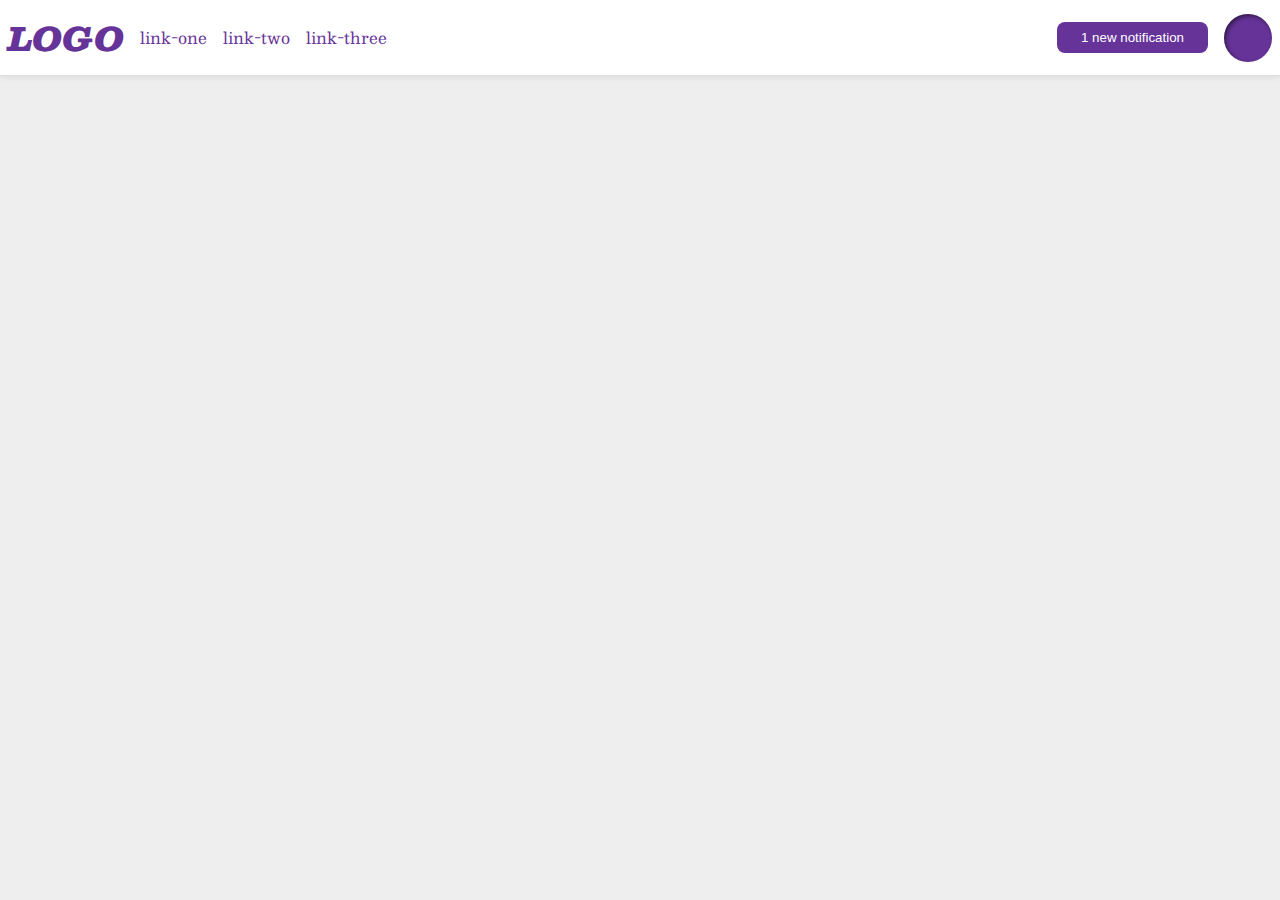
<file: foundations/flex/03-flex-header-2/index.html>
<!DOCTYPE html>
<html lang="en">
  <head>
    <meta charset="UTF-8">
    <meta http-equiv="X-UA-Compatible" content="IE=edge">
    <meta name="viewport" content="width=device-width, initial-scale=1.0">
    <title>Flex Header 2</title>
    <link rel="stylesheet" href="style.css">
  </head>
  <body>
    <div class="header">
      <div class="left-side">
        <div class="logo">
          LOGO
        </div>
        <ul class="links">
          <li><a href="https://google.com">link-one</a></li>
          <li><a href="https://google.com">link-two</a></li>
          <li><a href="https://google.com">link-three</a></li>
        </ul>
      </div>
      <div class="right-side">
        <button class="notifications">
          1 new notification
        </button>
        <div class="profile-image"></div>
      </div>
    </div>
  </body>
</html>
</file>
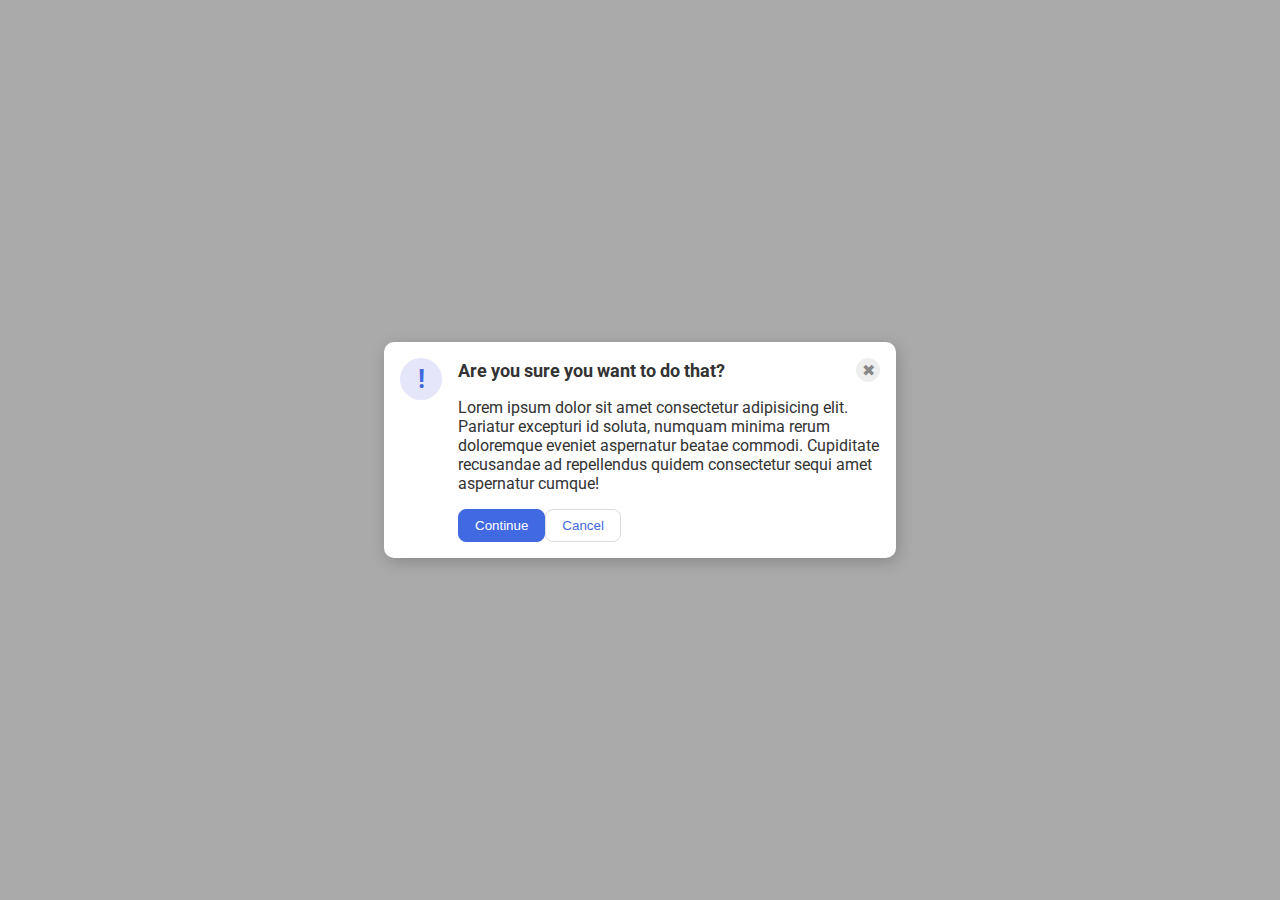
<file: foundations/flex/05-flex-modal/index.html>
<!DOCTYPE html>
<html lang="en">
  <head>
    <meta charset="UTF-8">
    <meta http-equiv="X-UA-Compatible" content="IE=edge">
    <meta name="viewport" content="width=device-width, initial-scale=1.0">
    <link rel="stylesheet" href="style.css">
    <title>Modal</title>
  </head>
  <body>
    <div class="modal">
      <div class="icon">!</div>
      <div class="flex-container">
        <div class="header-container">
          <div class="header">Are you sure you want to do that?</div>
          <button class="close-button">✖</button>
        </div>
        <div class="text">Lorem ipsum dolor sit amet consectetur adipisicing elit. Pariatur excepturi id soluta, numquam minima rerum doloremque eveniet aspernatur beatae commodi. Cupiditate recusandae ad repellendus quidem consectetur sequi amet aspernatur cumque!</div>
        <div class="button-container">
          <button class="continue">Continue</button>
          <button class="cancel">Cancel</button>
        </div>
      </div>
  </body>
</html>
</file>
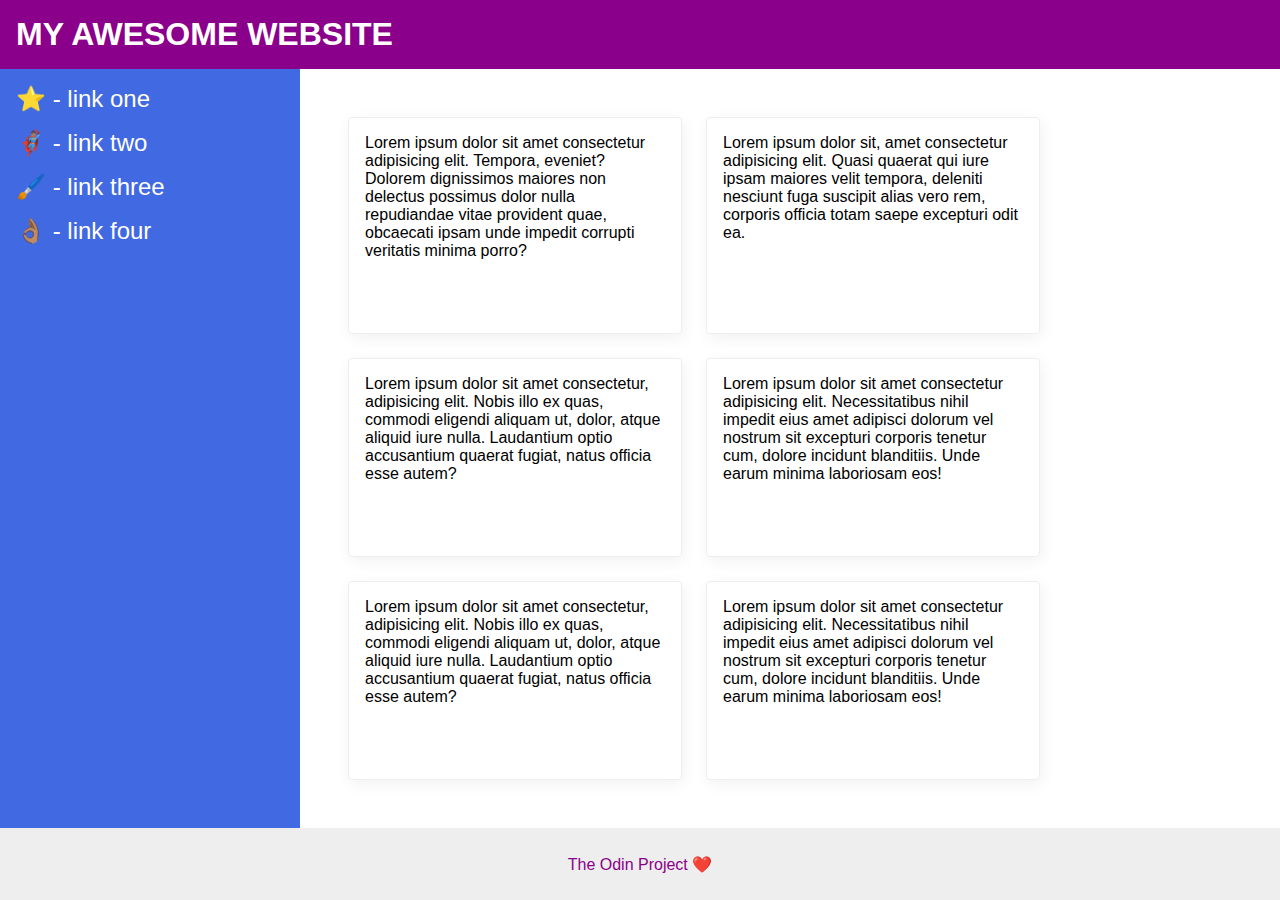
<file: foundations/flex/07-flex-layout-2/index.html>
<!DOCTYPE html>
<html lang="en">
  <head>
    <meta charset="UTF-8">
    <meta http-equiv="X-UA-Compatible" content="IE=edge">
    <meta name="viewport" content="width=device-width, initial-scale=1.0">
    <title>The Holy Grail</title>
    <link rel="stylesheet" href="style.css">
  </head>
  <body>
    <div class="header">
      MY AWESOME WEBSITE
    </div>
    <div class="content">
      <div class="sidebar">
        <ul>
          <li><a href="#">⭐ - link one</a></li>
          <li><a href="#">🦸🏽‍♂️ - link two</a></li>
          <li><a href="#">🖌️ - link three</a></li>
          <li><a href="#">👌🏽 - link four</a></li>
        </ul>
      </div>
      <div class="card-bar">
        <div class="card">Lorem ipsum dolor sit amet consectetur adipisicing elit. Tempora, eveniet? Dolorem dignissimos maiores non delectus possimus dolor nulla repudiandae vitae provident quae, obcaecati ipsam unde impedit corrupti veritatis minima porro?</div>
        <div class="card">Lorem ipsum dolor sit, amet consectetur adipisicing elit. Quasi quaerat qui iure ipsam maiores velit tempora, deleniti nesciunt fuga suscipit alias vero rem, corporis officia totam saepe excepturi odit ea.</div>
        <div class="card">Lorem ipsum dolor sit amet consectetur, adipisicing elit. Nobis illo ex quas, commodi eligendi aliquam ut, dolor, atque aliquid iure nulla. Laudantium optio accusantium quaerat fugiat, natus officia esse autem?</div>
        <div class="card">Lorem ipsum dolor sit amet consectetur adipisicing elit. Necessitatibus nihil impedit eius amet adipisci dolorum vel nostrum sit excepturi corporis tenetur cum, dolore incidunt blanditiis. Unde earum minima laboriosam eos!</div>
        <div class="card">Lorem ipsum dolor sit amet consectetur, adipisicing elit. Nobis illo ex quas, commodi eligendi aliquam ut, dolor, atque aliquid iure nulla. Laudantium optio accusantium quaerat fugiat, natus officia esse autem?</div>
        <div class="card">Lorem ipsum dolor sit amet consectetur adipisicing elit. Necessitatibus nihil impedit eius amet adipisci dolorum vel nostrum sit excepturi corporis tenetur cum, dolore incidunt blanditiis. Unde earum minima laboriosam eos!</div>
      </div>
    </div>
    <div class="footer">
      The Odin Project ❤️
    </div>
  </body>
</html>
</file>
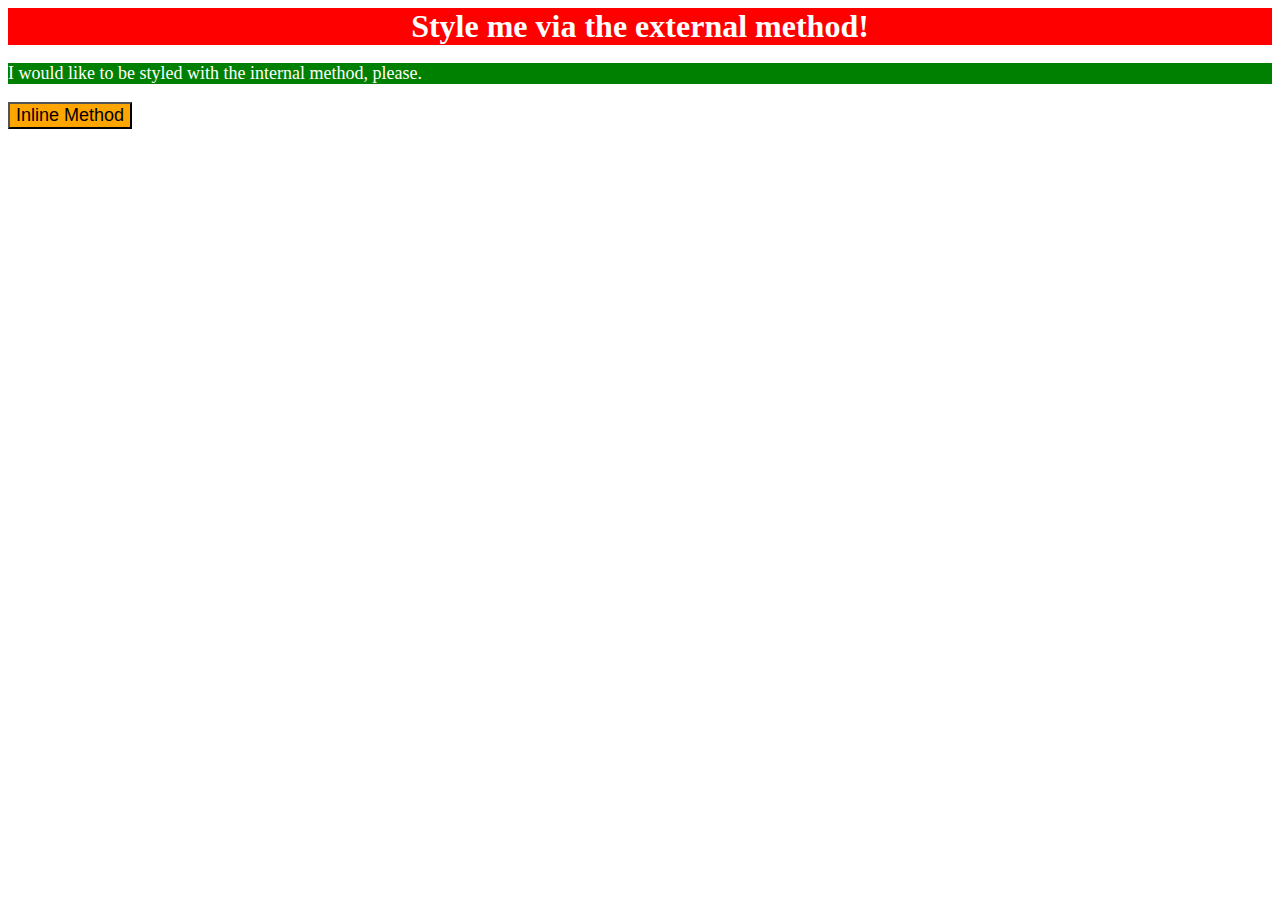
<file: foundations/intro-to-css/01-css-methods/index.html>
<!DOCTYPE html>
<html lang="en">
  <head>
    <link rel="stylesheet" href="styles.css">
    <style>
      p {
        background-color: green;
        color: white;
        font-size: 18px;
      }
    </style>

    <meta charset="UTF-8">
    <meta http-equiv="X-UA-Compatible" content="IE=edge">
    <meta name="viewport" content="width=device-width, initial-scale=1.0">
    <title>Methods for Adding CSS</title>
  </head>
  <body>
    <div>Style me via the external method!</div>
    <p>I would like to be styled with the internal method, please.</p>
    <button style="background-color: orange; font-size: 18px;">Inline Method</button>
  </body>
</html>
</file>
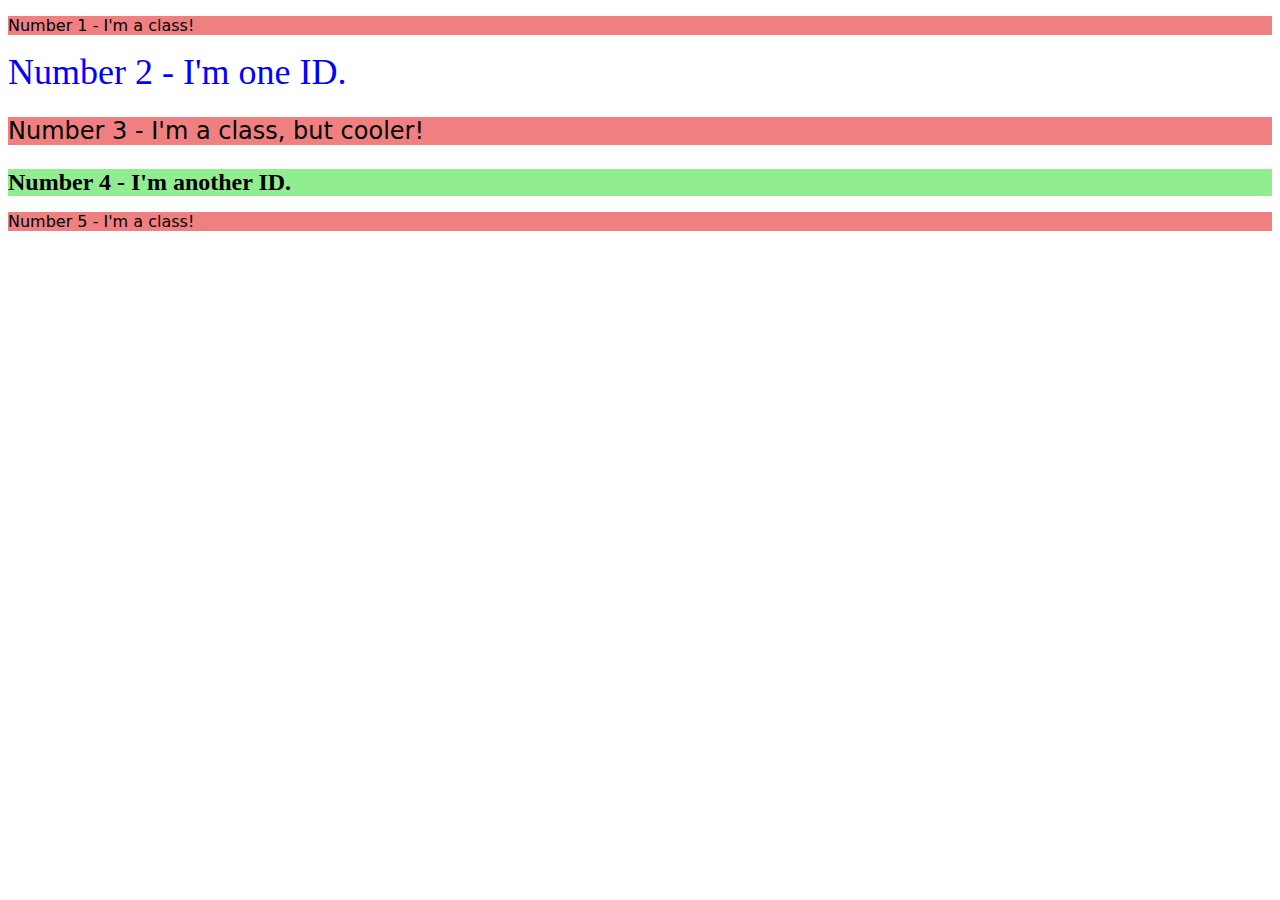
<file: foundations/intro-to-css/02-class-id-selectors/index.html>
<!DOCTYPE html>
<html lang="en">
  <head>
    <meta charset="UTF-8">
    <meta http-equiv="X-UA-Compatible" content="IE=edge">
    <meta name="viewport" content="width=device-width, initial-scale=1.0">
    <title>Class and ID Selectors</title>
    <link rel="stylesheet" href="style.css">
  </head>
  <body>
    <p class="odd">Number 1 - I'm a class!</p>
    <div id="number2">Number 2 - I'm one ID.</div>
    <p class="odd third">Number 3 - I'm a class, but cooler!</p>
    <div id="number4">Number 4 - I'm another ID.</div>
    <p class="odd">Number 5 - I'm a class!</p>
  </body>
</html>
</file>
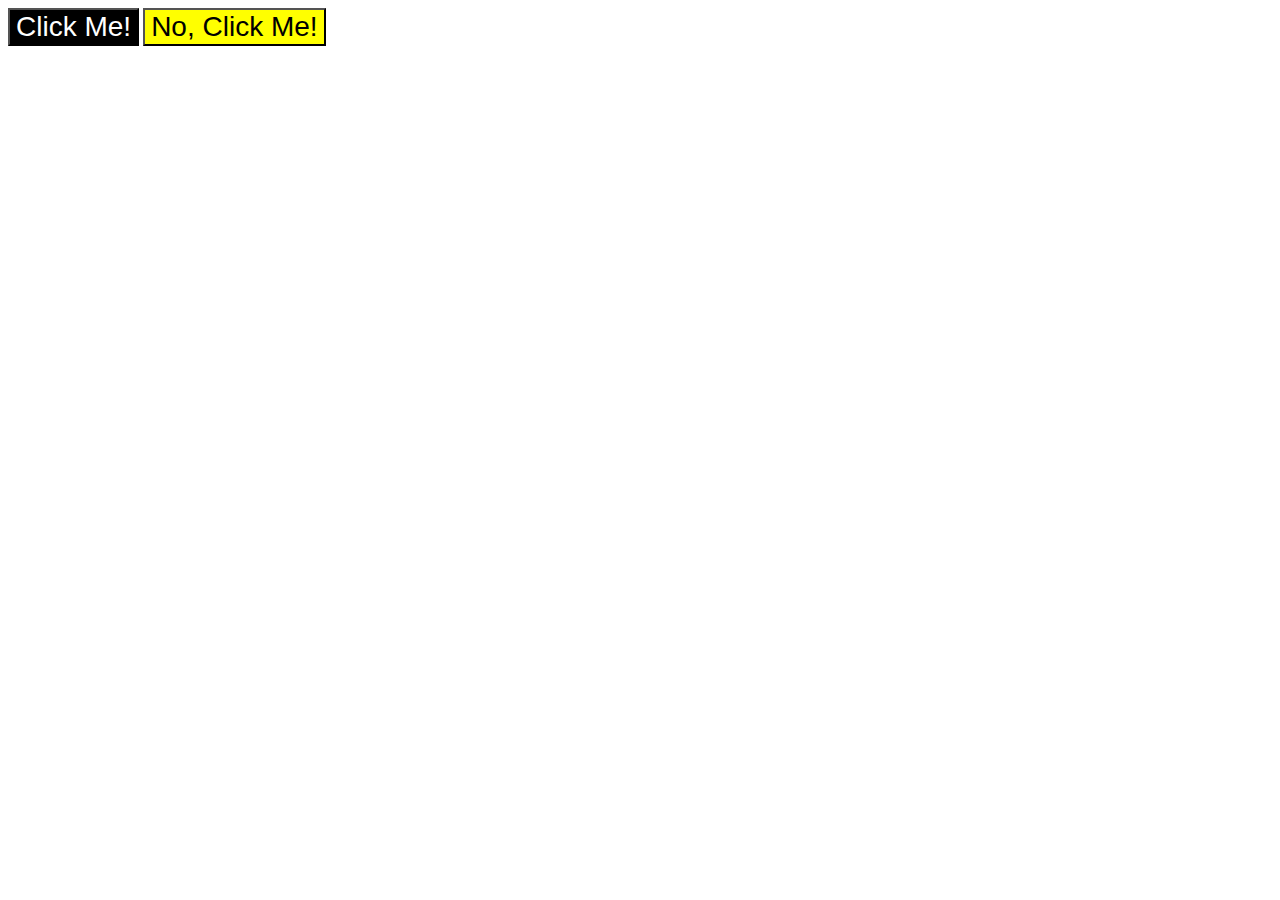
<file: foundations/intro-to-css/03-grouping-selectors/index.html>
<!DOCTYPE html>
<html lang="en">
  <head>
    <meta charset="UTF-8">
    <meta http-equiv="X-UA-Compatible" content="IE=edge">
    <meta name="viewport" content="width=device-width, initial-scale=1.0">
    <title>Grouping Selectors</title>
    <link rel="stylesheet" href="style.css">
  </head>
  <body>
    <button class="first">Click Me!</button>
    <button class="second">No, Click Me!</button>
  </body>
</html>
</file>
<file: foundations/flex/03-flex-header-2/style.css>
/* this is some magical font-importing.  
you'll learn about it later. */
@import url('https://fonts.googleapis.com/css2?family=Besley:ital,wght@0,400;1,900&display=swap');

body {
  margin: 0;
  background: #eee;
  font-family: Besley, serif;
}

.header {
  background: white;
  border-bottom: 1px solid #ddd;
  box-shadow: 0 0 8px rgba(0,0,0,.1);
  display: flex;
  justify-content: space-between;
  padding: 8px;
}

.left-side,
.right-side {
  display: flex;
  gap: 16px;
  align-items: center;
}

.profile-image {
  background: rebeccapurple;
  box-shadow: inset 2px 2px 4px rgba(0,0,0,.5);
  border-radius: 50%;
  width: 48px;
  height: 48px;
}

.logo {
  color: rebeccapurple;
  font-size: 32px;
  font-weight: 900;
  font-style: italic;
}

button {
  border: none;
  border-radius: 8px;
  background: rebeccapurple;
  color: white;
  padding: 8px 24px;
}

a {
  /* this removes the line under our links */
  text-decoration: none;
  color: rebeccapurple;
}

ul {
  list-style-type: none;
  display: flex;
  padding: 0px;
  gap: 16px;
}
</file>
<file: foundations/flex/05-flex-modal/style.css>
@import url('https://fonts.googleapis.com/css2?family=Roboto:wght@400;700&display=swap');

html, body {
  height: 100%;
}

body {
  font-family: Roboto, sans-serif;
  margin: 0;
  background: #aaa;
  color: #333;
  /* I'll give you this one for free lol */
  display: flex;
  align-items: center;
  justify-content: center;
}

.modal {
  background: white;
  width: 480px;
  border-radius: 10px;
  box-shadow: 2px 4px 16px rgba(0,0,0,.2);
  display: flex;
  padding: 16px;
  gap: 16px;
}

.flex-container{
  display: flex;
  flex-direction: column;
  gap: 16px;
}

.header-container{
  display: flex;
  justify-content: space-between;
  align-items: center;
}

.button-container{
  display: flex;
}

.header{
  font-size: large;
  font-weight: bold;
}

.icon {
  color: royalblue;
  font-size: 26px;
  font-weight: 700;
  background: lavender;
  width: 42px;
  height: 42px;
  border-radius: 50%;
  display: flex;
  align-items: center;
  justify-content: center;
  flex-shrink: 0;
}

.close-button {
  background: #eee;
  border-radius: 50%;
  color: #888;
  font-weight: 400;
  font-size: 16px;
  height: 24px;
  width: 24px;
  display: flex;
  align-items: center;
  justify-content: center;
  border: 1px solid #eee;
  padding: 0;
}

button {
  cursor: pointer;
  padding: 8px 16px;
  border-radius: 8px;
}

button.continue {
  background: royalblue;
  border: 1px solid royalblue;
  color: white;
}

button.cancel {
  background: white;
  border: 1px solid #ddd;
  color: royalblue;
}
</file>
<file: foundations/flex/07-flex-layout-2/style.css>
body {
  font-family: -apple-system, BlinkMacSystemFont, 'Segoe UI', Roboto, Oxygen, Ubuntu, Cantarell, 'Open Sans', 'Helvetica Neue', sans-serif;
  margin: 0;
  min-height: 100vh;
  display: flex;
  flex-direction: column;
}

.header {
  height: 72px;
  background: darkmagenta;
  color: white;
  font-size: 32px;
  font-weight: 900;
  padding: 16px;
  flex: 0 1 0;
  display: flex;
  align-items: center;
}

.content {
  flex: 1;
  display: flex;
}

.footer {
  height: 72px;
  background: #eee;
  color: darkmagenta;
  display: flex;
  justify-content: center;
  align-items: center;
}

.sidebar {
  width: 300px;
  background: royalblue;
  box-sizing: border-box;
  flex: 0 0 auto;
  padding: 16px;
}

ul {
  list-style-type: none;
  padding: 0px;
  margin: 0px;
  display: flex;
  flex-direction: column;
  gap: 16px;
}

a {
  text-decoration: none;
  color: white;
  font-size: 24px;
}

.card-bar {
  padding: 48px;
  display: flex;
  flex-wrap: wrap;
  gap: 24px;
}

.card {
  border: 1px solid #eee;
  box-shadow: 2px 4px 16px rgba(0,0,0,.06);
  border-radius: 4px;
  width: 300px;
  padding: 16px;
}
</file>
<file: foundations/intro-to-css/01-css-methods/styles.css>
div {
    background-color: red;
    color: white;
    font-size: 32px;
    text-align: center;
    font-weight: bold;
}
</file>
<file: foundations/intro-to-css/02-class-id-selectors/style.css>
/* Add CSS Styling */

.odd {
    background-color: #f08080;
    font-family: Verdana, "DejaVu Sans", "sans-serif";
}

.third{
    font-size: 24px;
}

#number2 {
    color: #0000FF;
    font-size: 36px;
}

#number4 {
    background-color: #90ee90;
    font-size: 24px;
    font-weight: bold;
}
</file>
<file: foundations/intro-to-css/03-grouping-selectors/style.css>
/* Add CSS Styling */

.first,
.second{
    font-size: 28px;
    font-family: Helvetica, "Times New Roman", sans-serif;
}

.first{
    background-color: black;
    color: white;
}

.second{
    background-color: yellow;
}
</file>
